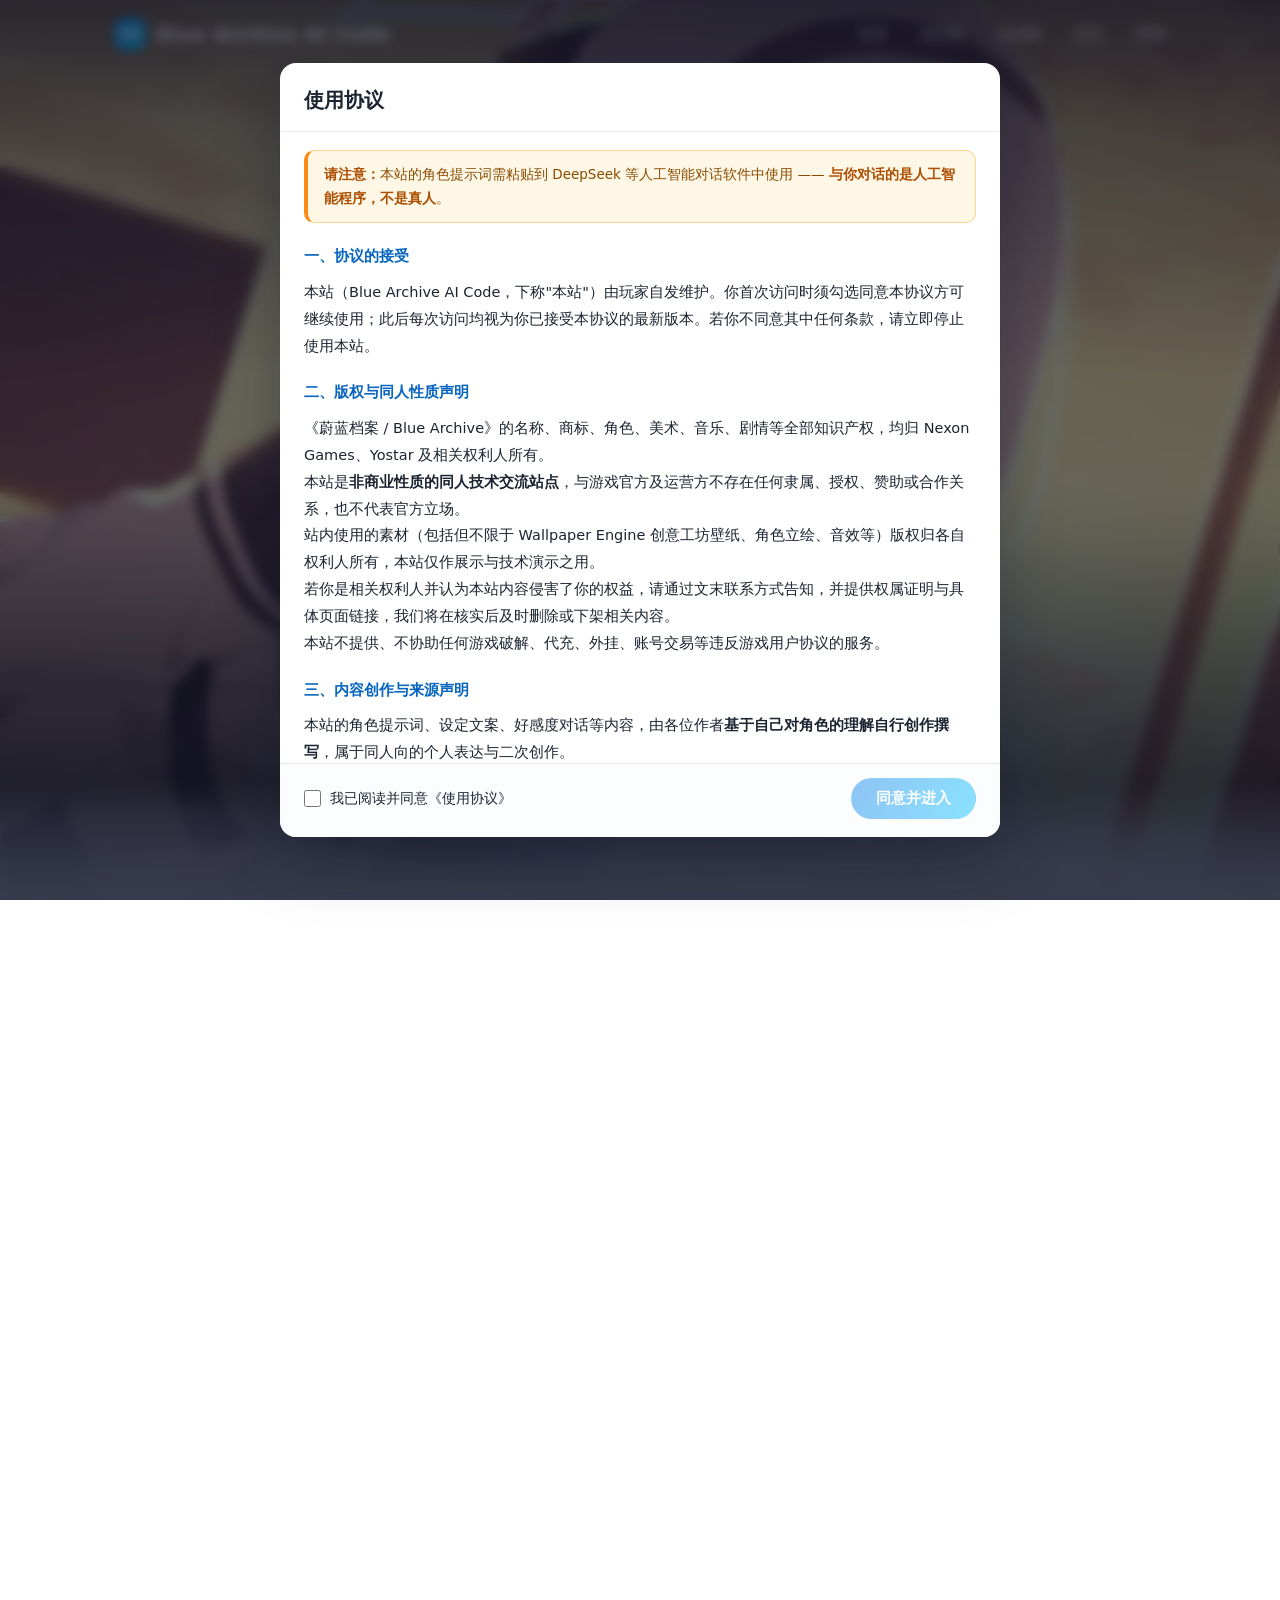
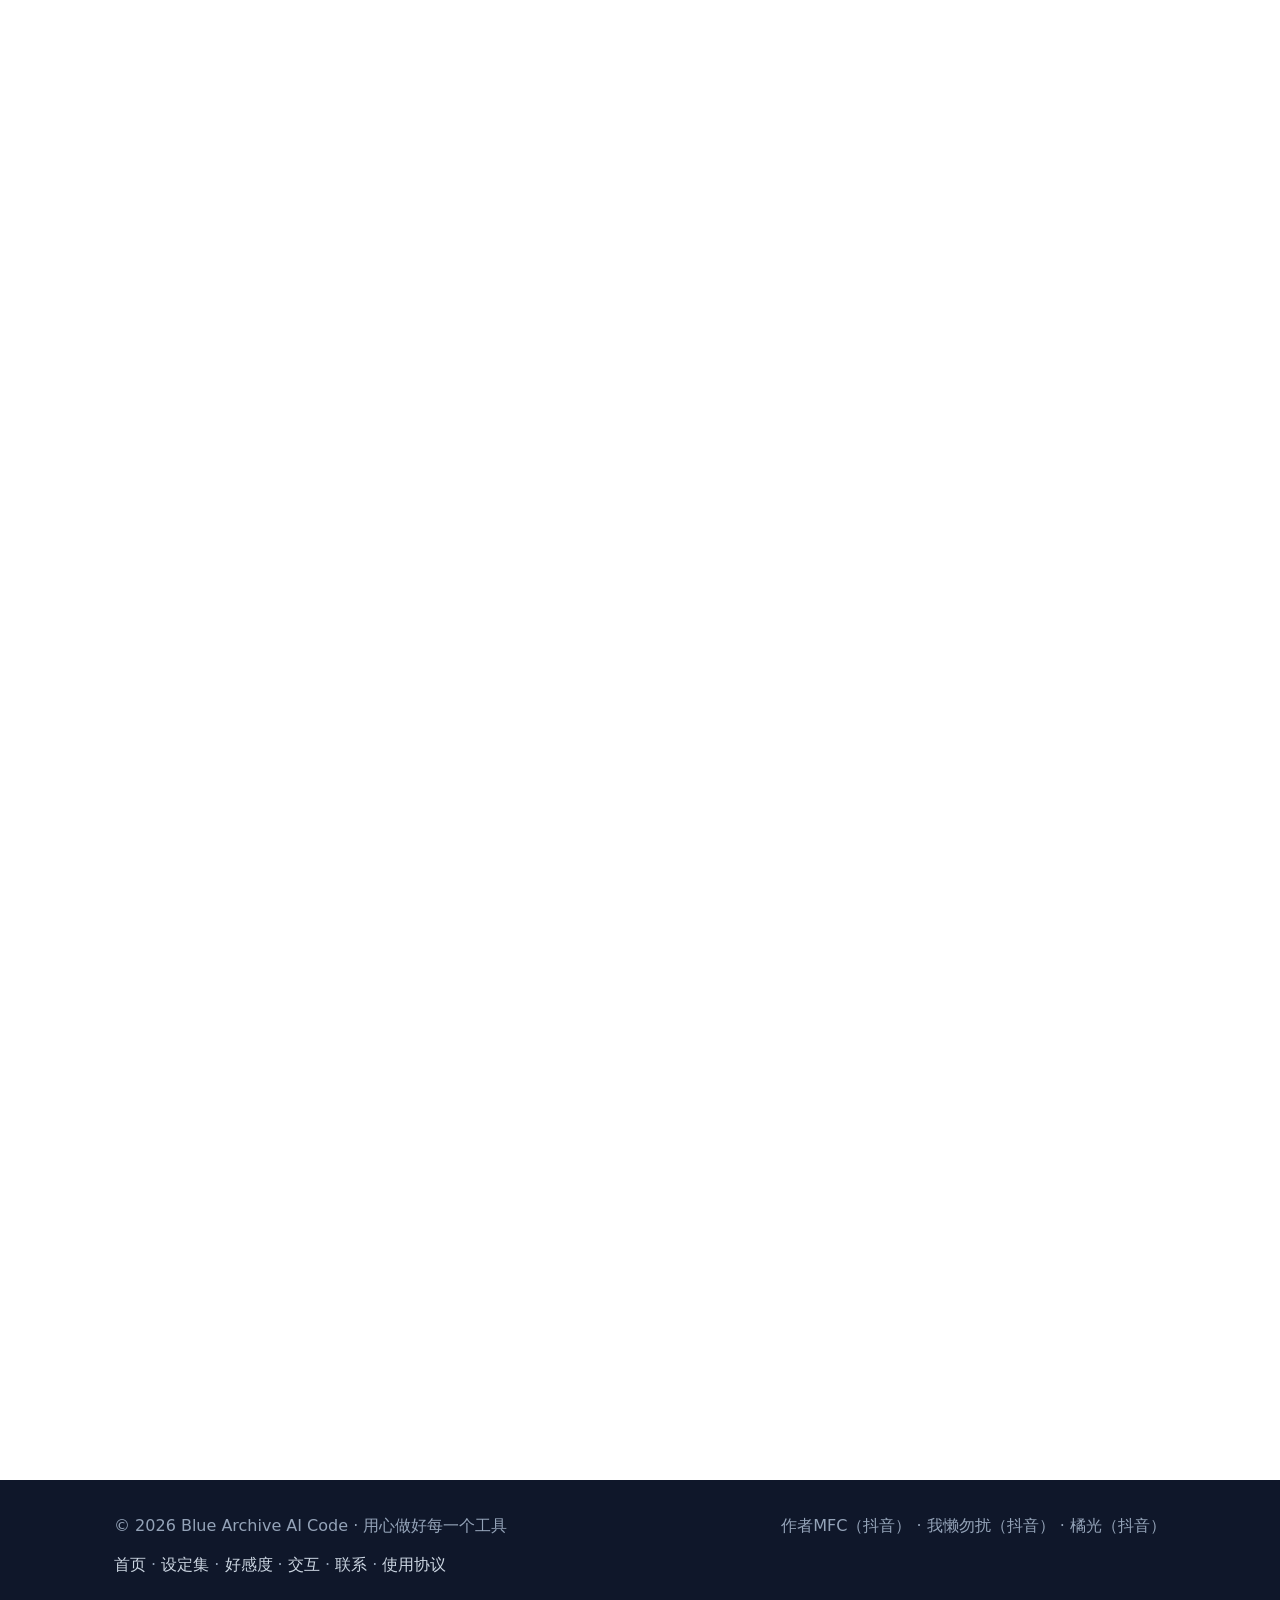
<file: index.html>
<!DOCTYPE html>
<html lang="zh-CN">
<head>
  <meta charset="UTF-8" />
  <meta name="viewport" content="width=device-width, initial-scale=1.0" />
  <meta name="description" content="Blue Archive AI Code —— 面向蔚蓝档案玩家的 AI 工具与代码方案。" />
  <title>Blue Archive AI Code</title>
  <link rel="stylesheet" href="styles.css" />
  <link rel="stylesheet" href="wallpaper/wallpaper.css?v=20261014b" />
  <link rel="stylesheet" href="home-scene.css?v=20261014b" />
  <link rel="icon" type="image/svg+xml" href="data:image/svg+xml,<svg xmlns=%27http://www.w3.org/2000/svg%27 viewBox=%270 0 64 64%27><rect width=%2764%27 height=%2764%27 rx=%2714%27 fill=%27%230b7fe8%27/><text x=%2732%27 y=%2743%27 font-size=%2726%27 font-weight=%27bold%27 text-anchor=%27middle%27 fill=%27white%27 font-family=%27Arial%27>BA</text></svg>" />
</head>
<body>


  <!-- 导航栏（首页沉浸版：链接改为滚动到对应场景） -->
  <header class="site-header">
    <nav class="nav container">
      <a href="index.html" class="brand">
        <span class="brand-mark">BA</span>
        <span class="brand-name">Blue Archive AI Code</span>
      </a>
      <button class="nav-toggle" id="navToggle" aria-label="打开菜单" aria-expanded="false">
        <span></span><span></span><span></span>
      </button>
      <ul class="nav-links" id="navLinks">
        <li><a href="#" data-goto="0">首页</a></li>
        <li><a href="#" data-goto="0.70">设定集</a></li>
        <li><a href="#" data-goto="0.79">好感度</a></li>
        <li><a href="#" data-goto="0.88">交互</a></li>
        <li><a href="#" data-goto="0.97">联系</a></li>
      </ul>
    </nav>
  </header>

  <!-- ============================================================
       滚动叙事舞台：520vh 滚动容器 + sticky 100vh 视口
       ============================================================ -->
  <div class="ba-scroll" id="baScroll">
    <div class="ba-stage" id="baStage">

      <!-- 图层 1：世界背景（工坊动态壁纸「蔚蓝档案加载界面」视频版）
           .is-video 类由 home-scene.js 控制：只有系统开了「减弱动态效果」时才不加，
           那种情况会改回静态世界背景。想彻底去掉视频：把下面这行 <video> 删掉即可。 -->
      <div class="ly-world" id="lyWorld">
        <!-- 初始不带 src，preload=none 保证首屏不下载；
             滚动进入第二屏时由 home-scene.js 注入 data-src 并播放。 -->
        <video class="w-video" id="worldVideo" muted loop playsinline preload="none"
               aria-hidden="true" data-src="assets/home/world-loading.mp4"></video>
        <div class="w-sky"></div>
        <div class="w-water"></div>
        <div class="w-shimmer"></div>
        <div class="w-glow"></div>
        <div class="w-mountain"></div>
        <img class="w-president" src="assets/home/president-body.png" alt="" />
        <img class="w-president-ref" src="assets/home/president-body.png" alt="" />
        <div class="w-meteors" aria-hidden="true">
          <i class="meteor m1"></i>
          <i class="meteor m2"></i>
          <i class="meteor m3"></i>
        </div>
        <div class="w-shade"></div>
      </div>

      <!-- 图层 2.5：弧形卡滑块（Scene 2） -->
      <div class="arc-wrap" id="arcWrap"></div>

      <!-- 图层 2：底部雾气（Scene 2 柔化过渡，跟随视差） -->
      <div class="ly-clouds" id="lyClouds">
        <svg viewBox="0 0 1600 220" preserveAspectRatio="none" aria-hidden="true">
          <g fill="rgba(214,196,246,.22)">
            <ellipse cx="180" cy="170" rx="260" ry="70"/>
            <ellipse cx="520" cy="190" rx="300" ry="62"/>
            <ellipse cx="900" cy="176" rx="280" ry="74"/>
            <ellipse cx="1320" cy="192" rx="320" ry="66"/>
          </g>
          <g fill="rgba(248,232,252,.3)">
            <ellipse cx="320" cy="204" rx="240" ry="52"/>
            <ellipse cx="760" cy="212" rx="260" ry="48"/>
            <ellipse cx="1180" cy="206" rx="250" ry="50"/>
          </g>
        </svg>
      </div>

      <!-- 图层：角色壁纸（Scene 1 主视觉·视频版）
           视频源为 CH0335（凯伊）待机动画的一个完整循环（13.33 秒，首尾帧一致，无缝循环）。
           横版 1920x1200 / 1.7MB，竖版 720x1560 / 1.0MB，用 <source media> 按屏幕切换。
           poster 是视频首帧，供视频解码前兜底显示 —— 不再有「加载中」。
           想换回 Spine 交互版：把 <video> 换回 <canvas id="baWallpaperCanvas"> 并恢复 wallpaper.js 即可。 -->
      <section class="hero-wallpaper is-loading" id="baHeroWallpaper">
        <video class="hw-video" id="baWallpaperVideo" muted loop playsinline autoplay
               preload="auto" aria-hidden="true"
               poster="wallpaper/CH0335_poster.webp"
               data-src-land="wallpaper/CH0335_hero.mp4"
               data-src-port="wallpaper/CH0335_hero_mobile.mp4"
               src="wallpaper/CH0335_hero.mp4">
        </video>
        <div class="hw-scrim-top"></div>
        <div class="hw-scrim-bottom"></div>
      </section>

      <!-- 图层 3：穿越门（门芯透出那片天空 + 十字星光） -->
      <div class="ly-portal" id="lyPortal">
        <div class="portal-ring">
          <img class="portal-star" src="assets/home/star04.png" alt="" />
          <span class="portal-glyph">SCHALE</span>
        </div>
      </div>

      <!-- 图层 3.5：底部渐隐 -->
      <div class="ly-fade-bottom"></div>

      <!-- 图层 4：左右幕布 -->
      <div class="ly-curtain ly-curtain-l" id="lyCurtainL"></div>
      <div class="ly-curtain ly-curtain-r" id="lyCurtainR"></div>

      <!-- 顶部渐隐 -->
      <div class="ly-fade-top"></div>

      <!-- Scene 1 UI（旧宣传卡已移除，内容并入 Scene 2 模块；滚动提示已隐藏） -->
      <div class="scene1" id="scene1">
        <div class="scene-cue fade-in">
          <span>DESCEND</span>
          <i>
            <svg width="14" height="14" viewBox="0 0 24 24" fill="none" stroke="rgba(255,255,255,.8)" stroke-width="2">
              <path d="M6 9l6 6 6-6"/>
            </svg>
          </i>
        </div>
      </div>

      <!-- Scene 2 UI -->
      <div class="scene2" id="scene2">
        <h2>深入基沃托斯 · 模型档案</h2>
        <p>设定集、好感度模型、交互模型与联系方式，随滚动依次展开 —— 点开任意一张，查看完整设定。</p>
      </div>

    </div>
  </div>

  <!-- 详情弹出层 -->
  <div class="ba-panel" id="baPanel" role="dialog" aria-modal="true">
    <div class="ba-panel-box">
      <div class="ba-panel-head">
        <div>
          <h3 id="baPanelTitle">模块</h3>
          <p id="baPanelSub"></p>
        </div>
        <button type="button" class="ba-panel-close" id="baPanelClose" aria-label="关闭">✕</button>
      </div>
      <div class="ba-panel-body" id="baPanelBody"></div>
    </div>
  </div>

  <!-- 联系表单：常驻 DOM（script.js 在加载时绑定它的 AJAX 提交），弹出层时搬进详情框 -->
  <div id="contactHost" style="display:none">
    <form class="contact-form" id="contactForm" method="POST" action="https://formsubmit.co/wsh260622@outlook.com">
      <input type="hidden" name="_subject" value="【Blue Archive AI Code】网站新消息" />
      <input type="hidden" name="_captcha" value="false" />
      <input type="hidden" name="_template" value="table" />
      <div class="form-row">
        <input type="text" name="name" placeholder="你的称呼" required />
        <input type="email" name="email" placeholder="邮箱地址" required />
      </div>
      <textarea name="message" rows="5" placeholder="你的建议或需求" required></textarea>
      <button type="submit" class="btn btn-primary btn-block">发送消息</button>
      <p class="form-note" id="formNote" hidden>✓ 已收到，我们会尽快联系你！</p>
    </form>
  </div>

  <!-- 使用协议弹层
       两种打开方式，由 script.js 控制：
         1) 首次访问（或协议版本更新后）自动弹出「门禁模式」—— 必须勾选同意才能进入，
            同意状态按版本号记在 localStorage，协议改版会自动重新征求同意；
         2) 页脚「使用协议」链接 —— 「查阅模式」，可直接关闭。
       想彻底去掉：删掉下面整个 #termsMask 块即可，页脚链接点击会无效但不报错。 -->
  <div class="terms-mask" id="termsMask" hidden>
    <div class="terms-card" role="dialog" aria-modal="true" aria-labelledby="termsTitle">
      <div class="terms-head">
        <h2 id="termsTitle">使用协议</h2>
        <button type="button" class="terms-close" id="termsClose" aria-label="关闭" hidden>✕</button>
      </div>

      <div class="terms-body" id="termsBody" tabindex="-1">
        <p class="terms-alert">
          <strong>请注意：</strong>本站的角色提示词需粘贴到 DeepSeek 等人工智能对话软件中使用 ——
          <strong>与你对话的是人工智能程序，不是真人</strong>。
        </p>

        <h3>一、协议的接受</h3>
        <p>本站（Blue Archive AI Code，下称"本站"）由玩家自发维护。你首次访问时须勾选同意本协议方可继续使用；此后每次访问均视为你已接受本协议的最新版本。若你不同意其中任何条款，请立即停止使用本站。</p>

        <h3>二、版权与同人性质声明</h3>
        <ul>
          <li>《蔚蓝档案 / Blue Archive》的名称、商标、角色、美术、音乐、剧情等全部知识产权，均归 Nexon Games、Yostar 及相关权利人所有。</li>
          <li>本站是<strong>非商业性质的同人技术交流站点</strong>，与游戏官方及运营方不存在任何隶属、授权、赞助或合作关系，也不代表官方立场。</li>
          <li>站内使用的素材（包括但不限于 Wallpaper Engine 创意工坊壁纸、角色立绘、音效等）版权归各自权利人所有，本站仅作展示与技术演示之用。</li>
          <li>若你是相关权利人并认为本站内容侵害了你的权益，请通过文末联系方式告知，并提供权属证明与具体页面链接，我们将在核实后及时删除或下架相关内容。</li>
          <li>本站不提供、不协助任何游戏破解、代充、外挂、账号交易等违反游戏用户协议的服务。</li>
        </ul>

        <h3>三、内容创作与来源声明</h3>
        <ul>
          <li>本站的角色提示词、设定文案、好感度对话等内容，由各位作者<strong>基于自己对角色的理解自行创作撰写</strong>，属于同人向的个人表达与二次创作。</li>
          <li>不同作者对同一角色的理解与诠释存在差异，因此本站内容<strong>不代表游戏官方设定</strong>，也不存在唯一"正确"的版本，与游戏内实际表现可能不一致。</li>
          <li>部分文案在创作过程中可能借助人工智能工具辅助润色，相关内容仅供学习交流与非商业创作参考。</li>
          <li>未经许可，不得将上述内容直接或变相用于商业用途，不得作为数据集转售，不得用于生成违反法律法规或公序良俗的内容；转载请注明原作者署名。</li>
          <li>你基于本站内容自行产出的任何结果，由你自行判断与使用，相应后果由你自行承担。</li>
        </ul>

        <h3>四、AI 对话使用须知</h3>
        <ul>
          <li>本站提供的角色提示词，需粘贴到 <strong>DeepSeek 等第三方人工智能对话产品</strong>中使用。本站仅分享提示词文本，<strong>本身不提供任何人工智能服务</strong>，也不对第三方产品生成的内容负责。</li>
          <li><strong>请务必知悉：你在对话中交流的对象是人工智能程序，不是真人</strong>，也不是角色本人或本站作者。它表现出的性格、语气、情感与记忆，均为模型基于提示词与算法生成的模拟结果，不具备真实意识、情感与法律主体资格。</li>
          <li>人工智能可能产生"幻觉"，输出看似合理但错误、虚构或与事实不符的内容。请勿将对话结果作为事实依据，或作为医疗、心理、法律、金融等方面的专业建议与决策依据。</li>
          <li>请勿因长期使用而产生过度依赖或沉迷，注意控制使用时长，并保持与现实中家人、朋友的正常交往；如出现情绪困扰，请及时寻求现实中的专业帮助。</li>
          <li>不满十八周岁的用户，应在父母或其他监护人的指导下使用本类服务，监护人应关注并引导未成年人的使用情况。</li>
          <li>使用第三方人工智能产品时，你还须遵守该产品自身的服务协议与隐私政策。你向其输入的内容由该产品自行处理，本站不收集、不存储你的对话记录。</li>
        </ul>

        <h3>五、用户行为规范</h3>
        <p>使用本站时，你不得实施下列行为：</p>
        <ul>
          <li>批量爬取、镜像、抓取本站内容，用于商业目的或再分发；</li>
          <li>对本站进行反向工程、破解、规避访问限制，或发起压力测试、注入、拒绝服务等攻击；</li>
          <li>未经授权转载本站内容、篡改署名，或冒充本站及游戏官方人员；</li>
          <li>利用本站内容生成、传播涉黄涉暴、政治敏感、骚扰诽谤或侵害他人合法权益的内容；</li>
          <li>上传或传播病毒、恶意脚本及其他危害网络安全的程序。</li>
        </ul>
        <p>若你违反上述约定，我们有权在不另行通知的情况下，限制或终止你对本站的访问。</p>

        <h3>六、使用者须知：法律法规须知</h3>
        <p>作为使用者，你有责任了解并遵守所在地区关于人工智能的法律法规。就中国大陆地区而言，你应遵守包括但不限于以下法律、行政法规与规范性文件：</p>
        <ul>
          <li>《中华人民共和国网络安全法》《中华人民共和国数据安全法》《中华人民共和国个人信息保护法》《未成年人网络保护条例》；</li>
          <li>《生成式人工智能服务管理暂行办法》；</li>
          <li>《互联网信息服务深度合成管理规定》《互联网信息服务算法推荐管理规定》；</li>
          <li>《人工智能生成合成内容标识办法》（2025 年 9 月 1 日起施行）；</li>
          <li>《人工智能拟人化互动服务管理暂行办法》（2026 年 7 月 15 日起施行）。</li>
        </ul>
        <p>据此特别提示你：</p>
        <ul>
          <li>你将人工智能生成或合成的内容发布到网络时，应<strong>主动声明</strong>该内容由人工智能生成，并使用平台提供的标识功能添加相应标识；</li>
          <li><strong>不得恶意删除、篡改、伪造、隐匿</strong>人工智能生成合成内容标识，不得为他人实施上述行为提供工具或服务；</li>
          <li>不得利用人工智能技术从事危害国家安全、侵害他人合法权益、传播虚假信息或扰乱社会秩序的活动。</li>
        </ul>

        <h3>七、免责声明</h3>
        <ul>
          <li>本站按"现状"提供，我们不作任何明示或默示的担保，不保证服务无中断、无错误、无病毒。</li>
          <li>在法律允许的最大范围内，我们不对因使用或无法使用本站而产生的任何直接或间接损失承担责任。</li>
          <li>本站可能包含指向第三方网站或服务的链接（如 GitHub Pages、抖音、表单服务等），这些站点不受我们控制，其内容与隐私政策由第三方自行负责。</li>
        </ul>

        <h3>八、协议的变更</h3>
        <p>我们可能根据运营需要修订本协议。修订后的版本将在本站发布并即时生效；如属重大变更，我们会重新征求你的同意。协议变更后你继续使用本站，即视为接受修订后的条款。</p>

        <h3>九、联系方式</h3>
        <p>意见反馈、侵权投诉或商务相关事宜，可通过站内"联系"表单提交，或直接发送邮件至 <strong>wsh260622@outlook.com</strong>。通过表单提交的信息仅用于处理你的来信，不会用于其他用途。</p>

        <p class="terms-note">提示：勾选下方选项即表示你已完整阅读并同意以上全部条款。协议内容可随时通过页脚「使用协议」再次查看。</p>

      </div>

      <div class="terms-foot">
        <label class="terms-check" id="termsCheckRow">
          <input type="checkbox" id="termsAgree" />
          <span>我已阅读并同意《使用协议》</span>
        </label>
        <button type="button" class="btn btn-primary" id="termsAccept" disabled>同意并进入</button>
      </div>
    </div>
  </div>

  <footer class="site-footer">
    <div class="container footer-inner">
      <p>© <span id="year"></span> Blue Archive AI Code · 用心做好每一个工具</p>
      <p>作者MFC（抖音） · 我懒勿扰（抖音） · 橘光（抖音）</p>
      <p class="footer-links">
        <a href="#" data-goto="0">首页</a> · <a href="#" data-goto="0.70">设定集</a> ·
        <a href="#" data-goto="0.79">好感度</a> · <a href="#" data-goto="0.88">交互</a> ·
        <a href="#" data-goto="0.97">联系</a> · <a href="#" id="termsLink">使用协议</a>
      </p>
    </div>
  </footer>

  <script src="script.js"></script>
  <!-- 角色壁纸改造为视频版（2026-10-14）：不再需要 spine-webgl 运行时与 wallpaper.js。
       <video id="baWallpaperVideo"> 由 CSS 自适应铺满，播放由浏览器原生负责。 -->
  <audio id="baBgm" src="assets/home/bgm.mp3" loop preload="auto"></audio>
  <script src="home-data.js?v=20261011a"></script>
  <script src="home-scene.js?v=20261014b"></script>
</body>
</html>
</file>
<file: styles.css>
/* ============ 基础变量与重置 ============ */
:root {
  --bg: #ffffff;
  --bg-alt: #f2f7fd;
  --text: #1b2430;
  --text-muted: #5b6675;
  --primary: #0b7fe8;
  --primary-dark: #0866c0;
  --accent: #00c2ff;
  --border: #e5e9f0;
  --radius: 16px;
  --shadow: 0 10px 30px rgba(31, 41, 55, 0.08);
  --container: 1100px;
}

* {
  margin: 0;
  padding: 0;
  box-sizing: border-box;
}

html {
  scroll-behavior: smooth;
}

body {
  font-family: "PingFang SC", "Microsoft YaHei", "Noto Sans SC", system-ui, -apple-system, sans-serif;
  color: var(--text);
  background: var(--bg);
  line-height: 1.7;
  -webkit-font-smoothing: antialiased;
}

img { max-width: 100%; display: block; }
a { text-decoration: none; color: inherit; }
ul { list-style: none; }

.container {
  width: 100%;
  max-width: var(--container);
  margin: 0 auto;
  padding: 0 24px;
}

/* ============ 导航栏 ============ */
.site-header {
  position: fixed;
  top: 0;
  left: 0;
  right: 0;
  z-index: 100;
  background: rgba(255, 255, 255, 0.85);
  backdrop-filter: blur(12px);
  border-bottom: 1px solid transparent;
  transition: border-color 0.3s, box-shadow 0.3s;
}

.site-header.scrolled {
  border-bottom-color: var(--border);
  box-shadow: 0 4px 20px rgba(31, 41, 55, 0.06);
}

.nav {
  display: flex;
  align-items: center;
  justify-content: space-between;
  height: 68px;
}

.brand {
  display: flex;
  align-items: center;
  gap: 10px;
  font-size: 20px;
  font-weight: 700;
}

.brand-mark {
  display: inline-flex;
  align-items: center;
  justify-content: center;
  width: 32px;
  height: 32px;
  border-radius: 10px;
  background: linear-gradient(135deg, var(--primary), var(--accent));
  color: #fff;
  font-size: 14px;
  font-weight: 800;
}

.nav-links {
  display: flex;
  gap: 32px;
}

.nav-links a {
  font-size: 15px;
  color: var(--text-muted);
  transition: color 0.2s;
}

.nav-links a:hover {
  color: var(--primary);
}

.nav-toggle {
  display: none;
  flex-direction: column;
  gap: 5px;
  background: none;
  border: none;
  cursor: pointer;
  padding: 6px;
}

.nav-toggle span {
  width: 22px;
  height: 2px;
  background: var(--text);
  border-radius: 2px;
  transition: 0.3s;
}

/* ============ 主视觉 ============ */
.hero {
  position: relative;
  padding: 180px 0 120px;
  overflow: hidden;
  background:
    radial-gradient(ellipse at 20% 20%, rgba(11, 127, 232, 0.12), transparent 55%),
    radial-gradient(ellipse at 80% 60%, rgba(0, 194, 255, 0.12), transparent 55%),
    var(--bg);
}

.hero-glow {
  position: absolute;
  width: 480px;
  height: 480px;
  right: -120px;
  top: -120px;
  border-radius: 50%;
  background: radial-gradient(circle, rgba(11, 127, 232, 0.14), transparent 65%);
  pointer-events: none;
}

.hero-inner {
  position: relative;
  text-align: center;
  max-width: 760px;
}

.hero-eyebrow {
  display: inline-block;
  font-size: 14px;
  font-weight: 600;
  color: var(--primary);
  background: rgba(11, 127, 232, 0.08);
  padding: 6px 16px;
  border-radius: 999px;
  margin-bottom: 24px;
}

.hero-title {
  font-size: clamp(40px, 6vw, 64px);
  line-height: 1.2;
  font-weight: 800;
  letter-spacing: -0.02em;
}

.gradient-text {
  background: linear-gradient(120deg, var(--primary), var(--accent));
  -webkit-background-clip: text;
  background-clip: text;
  color: transparent;
}

.hero-sub {
  margin: 24px auto 36px;
  max-width: 560px;
  font-size: 18px;
  color: var(--text-muted);
}

.hero-actions {
  display: flex;
  gap: 16px;
  justify-content: center;
  flex-wrap: wrap;
}

/* ============ 按钮 ============ */
.btn {
  display: inline-flex;
  align-items: center;
  justify-content: center;
  padding: 12px 28px;
  border-radius: 999px;
  font-size: 15px;
  font-weight: 600;
  border: 1px solid transparent;
  cursor: pointer;
  transition: transform 0.2s, box-shadow 0.2s, background 0.2s;
}

.btn:hover { transform: translateY(-2px); }

.btn-primary {
  background: linear-gradient(120deg, var(--primary), var(--accent));
  color: #fff;
  box-shadow: 0 8px 24px rgba(11, 127, 232, 0.3);
}

.btn-ghost {
  background: transparent;
  border-color: var(--border);
  color: var(--text);
}

.btn-ghost:hover { border-color: var(--primary); color: var(--primary); }

.btn-block { width: 100%; margin-top: 8px; }

/* ============ 通用区块 ============ */
.section { padding: 96px 0; }
.section-alt { background: var(--bg-alt); }

.section-head {
  text-align: center;
  max-width: 640px;
  margin: 0 auto 56px;
}

.section-tag {
  font-size: 14px;
  font-weight: 700;
  letter-spacing: 0.08em;
  text-transform: uppercase;
  color: var(--primary);
  margin-bottom: 12px;
}

.section-title {
  font-size: clamp(28px, 4vw, 38px);
  font-weight: 800;
  letter-spacing: -0.01em;
  margin-bottom: 14px;
}

.section-desc { color: var(--text-muted); font-size: 16px; }

/* ============ 关于 ============ */
.about-grid {
  display: grid;
  grid-template-columns: repeat(3, 1fr);
  gap: 24px;
}

.about-card {
  background: var(--bg);
  border: 1px solid var(--border);
  border-radius: var(--radius);
  padding: 32px;
  transition: box-shadow 0.3s, transform 0.3s;
}

.about-card:hover {
  transform: translateY(-6px);
  box-shadow: var(--shadow);
}

.about-card h3 {
  font-size: 20px;
  margin-bottom: 10px;
}

.about-card p { color: var(--text-muted); font-size: 15px; }

/* ============ 工具 ============ */
.features-grid {
  display: grid;
  grid-template-columns: repeat(4, 1fr);
  gap: 24px;
}

.feature-card {
  background: var(--bg);
  border: 1px solid var(--border);
  border-radius: var(--radius);
  padding: 28px 24px;
  text-align: center;
  transition: box-shadow 0.3s, transform 0.3s;
}

.feature-card:hover {
  transform: translateY(-6px);
  box-shadow: var(--shadow);
}

.feature-icon {
  font-size: 34px;
  margin-bottom: 14px;
}

.feature-card h3 { font-size: 17px; margin-bottom: 8px; }

.feature-card p { font-size: 14px; color: var(--text-muted); }

/* ============ 数据 ============ */
.stats-grid {
  display: grid;
  grid-template-columns: repeat(4, 1fr);
  gap: 24px;
  text-align: center;
}

.stat-num {
  font-size: 44px;
  font-weight: 800;
  background: linear-gradient(120deg, var(--primary), var(--accent));
  -webkit-background-clip: text;
  background-clip: text;
  color: transparent;
}

.stat-plus { font-size: 24px; font-weight: 700; color: var(--primary); }

.stat p { color: var(--text-muted); margin-top: 4px; }

/* ============ 联系 ============ */
.contact-card {
  max-width: 640px;
  margin: 0 auto;
  background: var(--bg);
  border: 1px solid var(--border);
  border-radius: 24px;
  padding: 48px;
  box-shadow: var(--shadow);
}

.contact-form .form-row {
  display: grid;
  grid-template-columns: 1fr 1fr;
  gap: 16px;
  margin-bottom: 16px;
}

.contact-form input,
.contact-form textarea {
  width: 100%;
  padding: 13px 16px;
  border: 1px solid var(--border);
  border-radius: 12px;
  font-size: 15px;
  font-family: inherit;
  background: var(--bg);
  color: var(--text);
  transition: border-color 0.2s, box-shadow 0.2s;
  margin-bottom: 16px;
}

.contact-form textarea { resize: vertical; }

.contact-form input:focus,
.contact-form textarea:focus {
  outline: none;
  border-color: var(--primary);
  box-shadow: 0 0 0 3px rgba(11, 127, 232, 0.12);
}

.form-note {
  margin-top: 14px;
  text-align: center;
  color: #16a34a;
  font-weight: 600;
}

/* ============ 页脚 ============ */
.site-footer {
  background: #0f172a;
  color: #94a3b8;
  padding: 32px 0;
}

.footer-inner {
  display: flex;
  justify-content: space-between;
  align-items: center;
  flex-wrap: wrap;
  gap: 12px;
}

.footer-links a { color: #cbd5e1; }
.footer-links a:hover { color: #fff; }

/* ============ 滚动显现动画 ============ */
.reveal {
  opacity: 0;
  transform: translateY(24px);
  transition: opacity 0.6s ease, transform 0.6s ease;
}

.reveal.visible {
  opacity: 1;
  transform: translateY(0);
}

/* ============ 响应式 ============ */
@media (max-width: 900px) {
  .features-grid { grid-template-columns: repeat(2, 1fr); }
}

@media (max-width: 768px) {
  .nav-toggle {
    display: flex;
  }

  .nav-links {
    position: absolute;
    top: 68px;
    left: 0;
    right: 0;
    flex-direction: column;
    gap: 0;
    background: var(--bg);
    border-bottom: 1px solid var(--border);
    padding: 8px 24px 16px;
    transform: translateY(-12px);
    opacity: 0;
    visibility: hidden;
    transition: 0.3s;
  }

  .nav-links.open {
    transform: translateY(0);
    opacity: 1;
    visibility: visible;
  }

  .nav-links li { border-bottom: 1px solid var(--border); }
  .nav-links li:last-child { border-bottom: none; }
  .nav-links a { display: block; padding: 14px 0; }

  .hero { padding: 140px 0 90px; }
  .about-grid, .stats-grid { grid-template-columns: 1fr; }
  .contact-form .form-row { grid-template-columns: 1fr; }
  .contact-card { padding: 32px 24px; }
  .footer-inner { justify-content: center; text-align: center; }
}

@media (max-width: 480px) {
  .features-grid { grid-template-columns: 1fr; }
  .section { padding: 72px 0; }
}

/* ============ 内页头部（工具页等） ============ */
.page-hero {
  padding: 160px 0 90px;
  background:
    radial-gradient(ellipse at 20% 20%, rgba(11, 127, 232, 0.12), transparent 55%),
    radial-gradient(ellipse at 80% 60%, rgba(0, 194, 255, 0.12), transparent 55%),
    var(--bg);
}

.page-hero-inner {
  text-align: center;
  max-width: 720px;
}

.page-hero-title {
  font-size: clamp(32px, 5vw, 48px);
  font-weight: 800;
  letter-spacing: -0.01em;
}

.page-hero-sub {
  margin-top: 16px;
  font-size: 17px;
  color: var(--text-muted);
}

/* ============ 工具页网格 ============ */
.tools-grid {
  display: grid;
  grid-template-columns: repeat(3, 1fr);
  gap: 24px;
}

.tool-link {
  display: inline-block;
  margin-top: 12px;
  font-weight: 600;
  font-size: 14px;
  color: var(--primary);
}

.tool-link:hover { color: var(--primary-dark); }

/* ============ 当前页高亮 ============ */
.nav-links a.active {
  color: var(--primary);
  font-weight: 700;
}

@media (max-width: 900px) {
  .tools-grid { grid-template-columns: repeat(2, 1fr); }
}

@media (max-width: 480px) {
  .tools-grid { grid-template-columns: 1fr; }
}
/* ============ 设定集条目（工具页） ============ */
.collection-list {
  display: flex;
  flex-direction: column;
  gap: 32px;
  max-width: 860px;
  margin: 0 auto;
}

.collection-entry {
  background: var(--bg);
  border: 1px solid var(--border);
  border-radius: 20px;
  padding: 36px;
  box-shadow: var(--shadow);
}

.entry-head {
  display: flex;
  align-items: baseline;
  gap: 14px;
  flex-wrap: wrap;
  margin-bottom: 8px;
}

.entry-head h3 {
  font-size: 30px;
  font-weight: 800;
  background: linear-gradient(120deg, var(--primary), var(--accent));
  -webkit-background-clip: text;
  background-clip: text;
  color: transparent;
}

.entry-meta {
  color: var(--text-muted);
  font-size: 14px;
}

.entry-block h4 {
  font-size: 15px;
  font-weight: 700;
  color: var(--primary);
  margin: 22px 0 10px;
  padding-left: 10px;
  border-left: 3px solid var(--accent);
}

.entry-block p {
  color: var(--text);
  font-size: 15px;
}

.entry-block ul {
  padding-left: 20px;
}

.entry-block ul li {
  margin-bottom: 7px;
  color: var(--text);
  font-size: 15px;
}

.chat-levels strong {
  color: var(--primary);
}

.tag-list {
  display: flex;
  flex-wrap: wrap;
  gap: 8px;
}

.tag-list span {
  font-size: 13px;
  padding: 4px 12px;
  border-radius: 999px;
  background: rgba(11, 127, 232, 0.08);
  color: var(--text);
}

@media (max-width: 480px) {
  .collection-entry { padding: 24px 20px; }
}
/* ============ 原始内容块（设定集条目） ============ */
.raw-entry {
  font-family: Consolas, "Courier New", monospace;
  font-size: 14px;
  line-height: 1.75;
  color: var(--text);
  background: var(--bg-alt);
  border: 1px solid var(--border);
  border-radius: 12px;
  padding: 20px 22px;
  white-space: pre-wrap;
  word-break: break-word;
  overflow-x: auto;
  margin-top: 14px;
}


/* ============ 使用协议弹层 ============ */
.terms-mask {
  position: fixed;
  inset: 0;
  z-index: 1200;                 /* 高于全站最高层级(999)与详情弹层(200) */
  display: flex;
  align-items: center;
  justify-content: center;
  padding: 24px;
  background: rgba(11, 18, 34, 0.62);
  backdrop-filter: blur(6px);
  -webkit-backdrop-filter: blur(6px);
}
.terms-mask[hidden] { display: none; }

.terms-card {
  width: 100%;
  max-width: 720px;
  max-height: 86vh;
  display: flex;
  flex-direction: column;
  background: #fff;
  color: var(--text);
  border-radius: var(--radius);
  box-shadow: 0 24px 60px rgba(10, 20, 40, 0.35);
  overflow: hidden;
}

.terms-head {
  display: flex;
  align-items: center;
  justify-content: space-between;
  gap: 12px;
  padding: 20px 24px 14px;
  border-bottom: 1px solid var(--border);
}
.terms-head h2 { font-size: 20px; font-weight: 700; }
.terms-close {
  border: 0;
  background: transparent;
  cursor: pointer;
  font-size: 18px;
  line-height: 1;
  color: var(--text-muted);
  padding: 6px 9px;
  border-radius: 8px;
  transition: background 0.2s, color 0.2s;
}
.terms-close:hover { background: var(--bg-alt); color: var(--text); }

.terms-body {
  flex: 1;
  overflow-y: auto;
  padding: 18px 24px 22px;
  font-size: 14.5px;
  line-height: 1.85;
  -webkit-overflow-scrolling: touch;
}
.terms-body:focus { outline: none; }
.terms-body h3 {
  font-size: 15px;
  margin: 20px 0 8px;
  color: var(--primary-dark);
}
.terms-body h3:first-child { margin-top: 0; }
.terms-alert {
  margin: 0 0 18px;
  padding: 12px 16px;
  font-size: 13.5px;
  line-height: 1.75;
  color: #8a4b00;
  background: #fff7e6;
  border: 1px solid #ffd591;
  border-left: 4px solid #fa8c16;
  border-radius: 10px;
}
.terms-alert strong { color: #ad4e00; font-weight: 700; }

.terms-body strong { font-weight: 600; }
.terms-note {
  margin: 14px 0 0;
  padding: 10px 14px;
  font-size: 13.5px;
  color: var(--text-muted);
  background: var(--bg-alt);
  border-left: 3px solid var(--primary);
  border-radius: 8px;
}

.terms-foot {
  display: flex;
  align-items: center;
  justify-content: space-between;
  gap: 16px;
  flex-wrap: wrap;
  padding: 14px 24px 18px;
  border-top: 1px solid var(--border);
  background: #fcfdff;
}
.terms-check {
  display: flex;
  align-items: center;
  gap: 9px;
  font-size: 14px;
  cursor: pointer;
  user-select: none;
}
.terms-check[hidden] { display: none; }
.terms-check input {
  width: 17px;
  height: 17px;
  accent-color: var(--primary);
  cursor: pointer;
}
.terms-foot .btn { padding: 10px 24px; }
.terms-foot .btn[disabled] { opacity: 0.45; cursor: not-allowed; transform: none; box-shadow: none; }

/* 协议未处理完时锁住页面滚动 */
body.terms-locked { overflow: hidden; }

@media (max-width: 640px) {
  .terms-mask { padding: 12px; }
  .terms-card { max-height: 90vh; }
  .terms-head { padding: 16px 18px 12px; }
  .terms-head h2 { font-size: 18px; }
  .terms-body { padding: 14px 18px 18px; font-size: 14px; }
  .terms-foot { padding: 12px 18px 16px; }
  .terms-check { width: 100%; }
  .terms-foot .btn { width: 100%; }
}
</file>
<file: wallpaper/wallpaper.css>
/* =============================================================
   角色壁纸 hero 样式 · 视频版（2026-10-14）
   作用域：仅 .hero-wallpaper，不影响站内其他区块

   历史：这里原本是 Spine 实时渲染（canvas + spine-webgl）。
   视频化后画面交给原生 <video>，取景数学（2560x1600 / centerY=900）
   已经烘焙进视频本身，CSS 只需负责「铺满 + 不拉伸」。
   ============================================================= */

.hero-wallpaper {
  position: relative;
  min-height: 100vh;
  display: flex;
  align-items: flex-end;          /* 文案沉底，避免压住角色面部 */
  overflow: hidden;
  padding: 0;
  background: linear-gradient(180deg, #4a4a4a 0%, #3d3d3d 100%);
}
@supports (height: 100svh) {
  .hero-wallpaper { min-height: 100svh; }
}

/* 视频铺满 hero。
   object-position 对齐原画布的视觉锚点：设计高 1600、中心在 Y=900，
   即纵向 56.25% 处，和 Spine 版完全一致，换过去构图不会跳。 */
.hw-video {
  position: absolute;
  inset: 0;
  width: 100%;
  height: 100%;
  object-fit: cover;
  object-position: center 56.25%;
  display: block;
  z-index: 0;
  pointer-events: none;
  user-select: none;
  background: #3d3d3d;            /* 视频解码前不留白 */
}

/* 顶部极轻压暗，保证固定导航可读 */
.hw-scrim-top {
  position: absolute;
  top: 0; left: 0; right: 0;
  height: 120px;
  z-index: 1;
  pointer-events: none;
  background: linear-gradient(180deg, rgba(0, 0, 0, .28), rgba(0, 0, 0, 0));
}

/* 底部：先压暗保证文案可读，再渐隐融接页面底色 */
.hw-scrim-bottom {
  position: absolute;
  bottom: 0; left: 0; right: 0;
  height: 46%;
  z-index: 1;
  pointer-events: none;
  background:
    linear-gradient(180deg, rgba(0, 0, 0, 0) 0%, rgba(0, 0, 0, .30) 45%, rgba(0, 0, 0, .48) 72%, #f1f7fe 100%);
}

/* 文案层 */
.hw-inner {
  position: relative;
  z-index: 2;
  width: 100%;
  margin: 0 auto;
  padding-bottom: 88px;
  pointer-events: none;
}
.hw-hint {
  margin-top: 18px;
  font-size: 13px;
  letter-spacing: .04em;
  color: rgba(255, 255, 255, .62);
  text-shadow: 0 1px 6px rgba(0, 0, 0, .5);
}
.hw-inner .page-hero-title,
.hw-inner .page-hero-sub,
.hw-inner .hero-eyebrow {
  color: #fff;
  text-shadow: 0 2px 18px rgba(0, 0, 0, .55), 0 1px 3px rgba(0, 0, 0, .4);
}
.hw-inner .hero-eyebrow {
  background: rgba(255, 255, 255, .16);
  border: 1px solid rgba(255, 255, 255, .28);
  backdrop-filter: blur(6px);
  color: #fff;
}
.hw-inner .page-hero-sub { color: rgba(255, 255, 255, .88); }

/* 系统开启「减弱动效」时：不自动播放，退回占位图（视频首帧）
   —— 静止画面同样是完整构图，不是渐变兜底。 */
.hero-wallpaper.is-reduced .hw-video {
  display: none;
}
.hero-wallpaper.is-reduced {
  background-image: url("CH0335_poster.webp");
  background-size: cover;
  background-position: center 56.25%;
  background-repeat: no-repeat;
}
@media (max-width: 640px) and (orientation: portrait) {
  .hero-wallpaper.is-reduced {
    background-image: url("CH0335_poster_mobile.webp");
  }
}

/* ---------- 响应式 ---------- */
@media (max-width: 768px) {
  .hw-inner { padding-bottom: 56px; }
  .hw-inner .page-hero-title { font-size: clamp(26px, 8vw, 38px); }
  .hw-scrim-bottom { height: 40%; }
}

/* =============================================================
   设定集条目视觉（仅设定集页加载，不改动站内共享的 styles.css）
   下面这些规则覆盖 styles.css 中同名的 .collection-entry / .raw-entry
   ============================================================= */
:root {
  --c-key: #f43f6f;     /* 天童圭 · 傲娇玫红 */
  --c-hina: #8b5cf6;    /* 格黑娜日奈 · 恶魔紫 */
  --c-shiroko: #14b8a6; /* 白子(TERROR) · 失狼青 */
  --c-miyako: #38bdf8;  /* 月雪宫子 · 正义天蓝 */
}

.collection-list {
  max-width: 880px;
}

.collection-entry {
  position: relative;
  overflow: hidden;
  border-radius: 24px;
  padding: 36px 36px 32px;
  box-shadow: 0 4px 14px rgba(15, 32, 64, .06);
  transition: transform .3s ease, box-shadow .3s ease, border-color .3s ease;
}
.collection-entry::before {
  content: "";
  position: absolute;
  top: 0; left: 0; right: 0;
  height: 5px;
  background: var(--entry-accent, #0b7fe8);
}
.collection-entry:hover {
  transform: translateY(-6px);
  box-shadow: 0 14px 40px rgba(15, 32, 64, .10);
  border-color: color-mix(in srgb, var(--entry-accent, #0b7fe8) 40%, #e5e9f0);
}

/* 条目头部：头像 + 标题组 */
.entry-head {
  align-items: center;
  gap: 18px;
  margin-bottom: 6px;
}
.entry-avatar {
  flex: 0 0 auto;
  width: 56px; height: 56px;
  border-radius: 16px;
  display: flex;
  align-items: center;
  justify-content: center;
  font-size: 22px;
  font-weight: 800;
  color: #fff;
  background: linear-gradient(135deg,
    var(--entry-accent, #0b7fe8),
    color-mix(in srgb, var(--entry-accent, #0b7fe8) 55%, #ffffff));
  box-shadow: 0 8px 18px color-mix(in srgb, var(--entry-accent, #0b7fe8) 40%, transparent);
}
.entry-titles { display: flex; flex-direction: column; gap: 2px; }
.entry-head h3 {
  font-size: 28px;
  font-weight: 800;
  letter-spacing: -.01em;
  background: none;
  -webkit-text-fill-color: currentColor;
  color: var(--entry-accent, #0b7fe8);
}

/* 角色主题色绑定 */
.entry--key     { --entry-accent: var(--c-key); }
.entry--hina    { --entry-accent: var(--c-hina); }
.entry--shiroko { --entry-accent: var(--c-shiroko); }
.entry--miyako  { --entry-accent: var(--c-miyako); }

/* 深色代码终端块（保留全部原始设定文本，一字未改） */
.raw-entry {
  position: relative;
  font-family: "JetBrains Mono", "Fira Code", Consolas, "Courier New", monospace;
  font-size: 13.5px;
  line-height: 1.85;
  color: #cfe3ff;
  background: linear-gradient(180deg, #0d1b30, #0a1626);
  border: 1px solid rgba(120, 170, 255, .18);
  border-radius: 14px;
  padding: 22px 24px 22px 26px;
  margin-top: 18px;
  box-shadow: inset 0 1px 0 rgba(255, 255, 255, .04);
}
.raw-entry::before {
  content: "PERSONA";
  position: absolute;
  top: 10px; right: 16px;
  font-size: 11px;
  letter-spacing: .18em;
  font-weight: 700;
  color: rgba(120, 170, 255, .45);
}

@media (max-width: 480px) {
  .collection-entry { padding: 26px 20px 22px; }
  .entry-head h3 { font-size: 24px; }
  .entry-avatar { width: 46px; height: 46px; font-size: 19px; border-radius: 13px; }
}
</file>
<file: home-scene.css>
/* ============================================================
   home-scene.css —— 仅首页加载
   滚动叙事（幕布 → Scene 1 → 穿越门 → Scene 2 弧形卡 → 详情层）
   不改动全站共用的 styles.css，只在首页 index.html 里引入
   ============================================================ */

:root {
  --ba-night: #060b18;
  --ba-deep:  #0a1326;
  --ba-blue:  #4ea8ff;
  --ba-cyan:  #7fe3ff;
  --ba-gold:  #ffd76a;
  --ba-ink:   #0d1526;
}

/* ---------- 滚动容器与舞台 ---------- */
.ba-scroll { position: relative; height: 520vh; }

.ba-stage {
  position: sticky; top: 0;
  height: 100vh; overflow: hidden;
  background: var(--ba-night);
  isolation: isolate;
}
@supports (height: 100svh) { .ba-stage { height: 100svh; } }

/* 默认所有图层不吃点击，需要交互的元素单独打开 */
.ba-stage > * { pointer-events: none; }

/* ---------- 图层 1：世界背景（原素材提取自工坊壁纸 3032469660） ---------- */
.ly-world {
  --horizon: 58.5%; /* 地平线高度：与参考壁纸构图一致 */
  position: absolute; inset: 0; z-index: 1;
  transform-origin: 50% 50%;
  background: #c9cdf0; /* 图片加载前的兜底色（与天空同调） */
  will-change: transform;
}
/* ---------- 视频层：动态世界背景（工坊壁纸「蔚蓝档案加载界面」） ---------- */
/* 铺满视口并按 cover 裁切；未加载/加载失败时用 poster 图兜底，不会闪黑 */
.ly-world .w-video {
  position: absolute; inset: 0;
  width: 100%; height: 100%;
  display: block;
  object-fit: cover;
  background: #b8d5ee url("assets/home/world-loading-poster.jpg") center center / cover no-repeat;
}
/* 没开视频模式（手机竖屏 / 减弱动效偏好）时藏掉视频层，
   让下面的天空·水面·远山·会长剪影这套静态世界背景露出来 */
.ly-world:not(.is-video) .w-video { display: none; }
/* .is-video 生效时，隐藏原来那套静态图层（天空/水面/远山/会长剪影+倒影）
   以及绑死在 --horizon 上的波光与地平线光辉 —— 它们的锚点跟视频构图对不上，
   留着会像"贴纸浮在半空"。 */
.ly-world.is-video .w-sky,
.ly-world.is-video .w-water,
.ly-world.is-video .w-mountain,
.ly-world.is-video .w-president,
.ly-world.is-video .w-president-ref,
.ly-world.is-video .w-shimmer,
.ly-world.is-video .w-glow,
.ly-world.is-video .w-meteors { display: none; }
/* 视频本身很亮，明暗层比原来收得更轻，只保留顶部/底部的轻压暗，保证叠字可读 */
.ly-world.is-video .w-shade {
  background:
    linear-gradient(180deg, rgba(16,14,40,.26), rgba(16,14,40,0) 16%),
    linear-gradient(0deg, rgba(18,16,44,.34), rgba(18,16,44,0) 26%);
}

/* 天空 3840×1664：铺到地平线；锚定底部，太阳光辉贴住地平线不被裁掉 */
.ly-world .w-sky {
  position: absolute; left: 0; right: 0; top: 0; height: var(--horizon);
  background: url("assets/home/sky.png") center bottom / cover no-repeat;
}
/* 水面 3840×1216：地平线以下；锚定顶部，云倒影与天空衔接 */
.ly-world .w-water {
  position: absolute; left: 0; right: 0; top: var(--horizon); bottom: 0;
  background: url("assets/home/water.png") center top / cover no-repeat;
}
/* 水面波光：缓慢呼吸的微光，让水面"活"起来 */
.ly-world .w-shimmer {
  position: absolute; left: 0; right: 0; top: var(--horizon); bottom: 0;
  background:
    linear-gradient(180deg, rgba(255,250,255,.16), transparent 34%),
    linear-gradient(0deg, rgba(150,110,220,.10), transparent 40%);
  mix-blend-mode: screen;
  animation: shimmerBreath 9s ease-in-out infinite alternate;
  pointer-events: none;
}
@keyframes shimmerBreath {
  0%   { opacity: .35; }
  50%  { opacity: .8; }
  100% { opacity: .45; }
}
/* 地平线太阳光辉：参考图左侧 1/3 处的强烈泛光 */
.ly-world .w-glow {
  position: absolute; left: 6%; width: 54vw;
  top: calc(var(--horizon) - 26vh); height: 36vh;
  background: radial-gradient(ellipse at 50% 80%,
    rgba(255,246,228,.78) 0%, rgba(255,216,246,.30) 42%, transparent 70%);
  mix-blend-mode: screen;
  animation: glowPulse 7s ease-in-out infinite;
  pointer-events: none;
}
@keyframes glowPulse {
  0%, 100% { opacity: .85; transform: scale(1); }
  50%      { opacity: 1;   transform: scale(1.05); }
}
/* 远山剪影：贴地平线，保持原始比例（3840×192），不拉伸成色带 */
.ly-world .w-mountain {
  position: absolute; left: 0; right: 0;
  top: calc(var(--horizon) - 4.2vw); height: 4.4vw;
  background: url("assets/home/mountain.png") center bottom / 100% auto no-repeat;
  opacity: .55;
}
/* 联邦学生会会长剪影：立于地平线左侧（与参考壁纸同位） */
.ly-world .w-president {
  position: absolute; left: 18%;
  bottom: calc(100% - var(--horizon));
  height: 17vh; width: auto;
  filter: drop-shadow(0 2px 14px rgba(90,50,140,.35));
}
/* 会长倒影：垂直镜像 + 模糊 + 向下渐隐 */
.ly-world .w-president-ref {
  position: absolute; left: 18%;
  top: var(--horizon);
  height: 17vh; width: auto;
  transform: scaleY(-1);
  opacity: .26;
  filter: blur(2px) brightness(1.15);
  -webkit-mask-image: linear-gradient(to top, rgba(0,0,0,.85), transparent 62%);
  mask-image: linear-gradient(to top, rgba(0,0,0,.85), transparent 62%);
}
/* 明暗调节：仅轻压顶部与底部，保住参考图的粉彩明亮感 */
.ly-world .w-shade {
  position: absolute; inset: 0;
  background:
    linear-gradient(180deg, rgba(24,20,52,.22), rgba(24,20,52,0) 18%),
    linear-gradient(0deg, rgba(30,24,58,.30), rgba(30,24,58,0) 28%);
}
/* 流星：划过天际（呼应原壁纸的流星雨） */
.ly-world .meteor {
  position: absolute; width: 240px; height: 2px; border-radius: 2px;
  background: linear-gradient(90deg, transparent, rgba(255,255,255,.95));
  transform: rotate(-28deg);
  animation: meteorFly 9s linear infinite;
  opacity: 0;
}
.ly-world .meteor.m1 { top: 10%; left: 56%; animation-delay: 1.2s; }
.ly-world .meteor.m2 { top: 5%;  left: 34%; animation-delay: 5.6s; animation-duration: 12s; }
.ly-world .meteor.m3 { top: 16%; left: 70%; animation-delay: 8.2s; animation-duration: 10s; width: 170px; }
@keyframes meteorFly {
  0%   { opacity: 0; translate: 0 0; }
  4%   { opacity: .95; }
  14%  { opacity: 0; translate: 40vw 18vh; }
  100% { opacity: 0; translate: 40vw 18vh; }
}

/* ---------- 图层 2：底部云 ---------- */
.ly-clouds {
  position: absolute; left: 0; right: 0; bottom: 0; z-index: 10;
  transform-origin: 50% 100%; opacity: .3;
  will-change: transform;
}
.ly-clouds svg { width: 100%; height: auto; display: block; }

/* ---------- 图层 2.5：弧形卡滑块 ---------- */
.arc-wrap {
  position: absolute; left: 0; right: 0; z-index: 9;
  bottom: 80px; height: 360px;
  opacity: 0; transition: opacity .2s linear;
}
.arc-card {
  position: absolute;
  display: flex; flex-direction: column; justify-content: flex-end;
  padding: 18px 18px 20px;
  border-radius: 26px;
  overflow: hidden;
  isolation: isolate;
  /* 液态玻璃：极限通透档——底色近乎全透，靠"边缘高光 + 薄磨砂"撑住玻璃感 */
  background: linear-gradient(160deg,
    color-mix(in srgb, var(--tint, #dce6f5) 10%, transparent),
    color-mix(in srgb, var(--tint, #dce6f5) 6%, transparent));
  -webkit-backdrop-filter: blur(4px) saturate(1.12) brightness(1.04);
  backdrop-filter: blur(4px) saturate(1.12) brightness(1.04);
  border: 1px solid rgba(255,255,255,.34);
  box-shadow:
    /* 上下两条高光边 = 玻璃厚度感的来源，底色透明后靠它立住 */
    inset 0 1px 0 rgba(255,255,255,.55),
    inset 0 -1px 0 rgba(255,255,255,.22),
    inset 0 -18px 30px rgba(255,255,255,.06),
    0 8px 32px rgba(60,40,80,.12),
    0 2px 10px rgba(0,0,0,.08);
  cursor: pointer; pointer-events: auto;
  transition: box-shadow .35s ease, filter .35s ease;
  will-change: transform;
  text-align: left;
  font: inherit; color: inherit;
}
/* 玻璃流光：左上高光弧 + 右下薄雾，垫在文字之下 */
.arc-card::before {
  content: ''; position: absolute; inset: 0; z-index: -1; pointer-events: none;
  background:
    radial-gradient(110% 80% at 12% 0%, rgba(255,255,255,.10), transparent 38%),
    radial-gradient(90% 60% at 100% 100%, rgba(255,255,255,.04), transparent 55%);
}
.arc-card:hover {
  filter: brightness(1.06) saturate(1.05);
  box-shadow:
    inset 0 1px 1px rgba(255,255,255,.75),
    inset 0 -18px 30px rgba(255,255,255,.18),
    0 14px 44px rgba(60,40,80,.28),
    0 3px 12px rgba(0,0,0,.20);
}
.arc-card.is-active {
  box-shadow:
    0 0 0 2px rgba(255,215,106,.85),
    inset 0 1px 1px rgba(255,255,255,.70),
    inset 0 -18px 30px rgba(255,255,255,.15),
    0 18px 56px rgba(0,0,0,.42);
}
/* 不支持背景磨砂时回退为实色，保证可读性 */
@supports not ((backdrop-filter: blur(1px)) or (-webkit-backdrop-filter: blur(1px))) {
  .arc-card {
    background: linear-gradient(160deg, var(--tint, #dce6f5),
      color-mix(in srgb, var(--tint, #dce6f5) 78%, #6b5a7a));
  }
}
.arc-num {
  position: absolute; top: 14px; right: 14px;
  width: 24px; height: 24px; border-radius: 50%;
  border: 1.5px solid rgba(60,40,60,.30);
  background: rgba(255,255,255,.18);
  color: rgba(50,34,52,.62);
  font-size: 10px; line-height: 21px; text-align: center;
}
/* 卡片变通透后，文字补一层白光晕保证可读 */
.arc-title {
  font-size: 30px; font-weight: 800; color: #241627; line-height: 1.15;
  text-shadow: 0 1px 14px rgba(255,255,255,.85), 0 0 4px rgba(255,255,255,.5);
}
.arc-desc {
  font-size: 13px; color: rgba(38,25,40,.86); margin-top: 6px; line-height: 1.5;
  text-shadow: 0 1px 10px rgba(255,255,255,.8), 0 0 3px rgba(255,255,255,.45);
}
.arc-cta {
  margin-top: 12px; font-size: 11px; letter-spacing: .14em;
  color: rgba(40,26,42,.76); opacity: 0; transition: opacity .3s ease;
  text-shadow: 0 1px 10px rgba(255,255,255,.8), 0 0 3px rgba(255,255,255,.45);
}
.arc-card.is-active .arc-cta { opacity: 1; }

/* ---------- 图层 3：穿越门（按需求整体隐藏，仅保留代码备用） ---------- */
.ly-portal {
  position: absolute; inset: 0; z-index: 15;
  transform-origin: 52% 38%;
  display: none; align-items: center; justify-content: center;
  will-change: transform, opacity;
}
.portal-ring {
  position: relative;
  width: min(46vh, 340px); aspect-ratio: 1 / 1.35;
  border-radius: 50% 50% 46% 46% / 62% 62% 38% 38%;
  overflow: hidden;
  background:
    radial-gradient(ellipse at 50% 62%, rgba(255,255,255,.92) 0%, rgba(196,214,255,.55) 38%, rgba(150,170,246,.18) 62%, transparent 76%),
    linear-gradient(180deg, rgba(158,178,235,.4), rgba(120,140,205,.15));
  box-shadow:
    0 0 0 3px rgba(255,255,255,.5),
    0 0 46px 10px rgba(214,224,255,.42),
    inset 0 0 60px rgba(255,255,255,.3);
}
/* 门芯十字星光 */
.portal-star {
  position: absolute; left: 50%; top: 58%;
  width: 86%; height: auto; transform: translate(-50%, -50%);
  opacity: .95; /* star04.png 已烤入透明通道，无需再靠混合模式抠黑底 */
}
.portal-ring::after {
  content: ""; position: absolute; inset: -14px;
  border-radius: inherit;
  border: 1px solid rgba(255,215,106,.28);
}
.portal-glyph {
  position: absolute; inset: 0; display: grid; place-items: center;
  font-size: 12px; letter-spacing: .34em; color: rgba(255,255,255,.72);
}

/* ---------- 图层 3.5 / 顶部渐变（带紫调，避免纯黑压脏粉紫天空） ---------- */
.ly-fade-bottom {
  position: absolute; left: 0; right: 0; bottom: 0; height: 40%; z-index: 16;
  background: linear-gradient(to top, rgba(22,14,40,.5), transparent);
}
.ly-fade-top {
  position: absolute; left: 0; right: 0; top: 0; height: 42vh; z-index: 45;
  background: linear-gradient(to bottom, rgba(22,14,40,.5), transparent);
}

/* ---------- 图层 4：左右幕布（按需求整体隐藏，仅保留代码备用） ---------- */
.ly-curtain {
  display: none;
  position: absolute; top: 0; bottom: 0; width: 62%; z-index: 17;
  background:
    linear-gradient(90deg, rgba(22,16,40,.97), rgba(34,26,60,.93) 62%, rgba(48,38,84,.82));
  will-change: transform;
}
.ly-curtain::after {
  content: ""; position: absolute; top: 0; bottom: 0; width: 2px;
  background: linear-gradient(180deg, transparent, rgba(255,255,255,.9), rgba(255,255,255,.35), transparent);
}
.ly-curtain-l { left: 0; transform-origin: left center; }
.ly-curtain-l::after { right: 0; }
.ly-curtain-r { right: 0; transform-origin: right center; }
.ly-curtain-r::after { left: 0; }
.ly-curtain.is-open { transition: transform 1.8s cubic-bezier(.16,1,.3,1); }

/* ---------- 角色壁纸层：作为 Scene 1 主视觉嵌进舞台（视频版 2026-10-14） ---------- */
/* wallpaper.css 里是满屏 hero（min-height:100vh + 文档流），这里改写成舞台内图层 */
.hero-wallpaper {
  position: absolute; inset: 0; z-index: 5;
  min-height: 0; height: 100%; display: block;
  /* 注意：不要在这里挂 transition —— home-scene.js 每帧写 opacity/transform，
     CSS 过渡会被反复重启，反而拖出延迟与抖动。缓动统一交给 JS 的 smoothstep。 */
  will-change: opacity, transform;
  backface-visibility: hidden;
}
/* 视频版没有交互热区，整层保持穿透，让滚动/点击正常落到舞台 */
.hero-wallpaper .hw-video { pointer-events: none; }
/* 「减弱动效」时不放视频，退回占位图（wallpaper.css 已配好背景） */
.hero-wallpaper.is-reduced .hw-video { display: none; }

/* ---------- Scene 1 UI ---------- */
.scene1 { position: absolute; inset: 0; z-index: 20; }
.scene1-head {
  position: absolute; top: 46%; left: 60px; max-width: 440px;
  transform: translateY(-50%);
}
.scene1-eyebrow {
  font-size: 11px; letter-spacing: .28em; text-transform: uppercase;
  color: rgba(255,215,106,.9); margin-bottom: 14px;
}
.scene1-title {
  font-size: clamp(38px, 7.4vw, 86px); font-weight: 800;
  line-height: .96; letter-spacing: -.02em; color: #fff;
  text-shadow: 0 2px 24px rgba(0,0,0,.7), 0 1px 4px rgba(0,0,0,.9);
}
.scene1-title em { font-style: italic; color: var(--ba-cyan); }
.scene1-sub {
  margin-top: 18px; font-size: 16px; line-height: 1.7;
  color: rgba(255,245,235,.88); max-width: 320px;
  text-shadow: 0 1px 12px rgba(0,0,0,.8);
}


.scene1-stats { display: flex; gap: 28px; margin-top: 22px; }
.scene1-stats div span {
  display: block; font-size: 26px; font-weight: 800; color: #fff;
  text-shadow: 0 2px 14px rgba(0,0,0,.7);
}
.scene1-stats div small { font-size: 11px; color: rgba(255,255,255,.6); letter-spacing: .06em; }

.scene-cue {
  display: none; /* 用户要求隐藏 DESCEND 向下提示 */
  position: absolute; left: 50%; bottom: 36px; transform: translateX(-50%);
  z-index: 22; text-align: center;
}
.scene-cue span {
  display: block; font-size: 10px; letter-spacing: .22em; text-transform: uppercase;
  color: rgba(255,255,255,.6); margin-bottom: 10px;
}
.scene-cue i {
  display: grid; place-items: center;
  width: 34px; height: 34px; border-radius: 50%;
  border: 1.5px solid rgba(255,255,255,.5); margin: 0 auto;
  animation: bobUp 1.8s ease-in-out infinite;
}
@keyframes bobUp { 0%,100% { transform: translateY(0); } 50% { transform: translateY(-6px); } }

/* 进场淡入 */
.fade-in { opacity: 0; transform: translateY(18px); transition: opacity .9s ease, transform .9s ease; }
.ui-visible .fade-in { opacity: 1; transform: none; }

/* ---------- Scene 2 标题 ---------- */
.scene2 {
  position: absolute; inset: 0; z-index: 46;
  display: flex; flex-direction: column; align-items: center; justify-content: flex-start;
  padding-top: 12vh; text-align: center; opacity: 0;
  transition: opacity .2s linear;
}
.scene2 h2 {
  font-size: clamp(30px, 6.4vw, 74px); font-weight: 800;
  letter-spacing: .03em; line-height: 1.05; color: #fff;
  text-shadow: 0 2px 20px rgba(0,0,0,.4);
}
.scene2 p {
  margin-top: 18px; font-size: 16px; line-height: 1.7;
  color: rgba(255,255,255,.82); max-width: 520px;
}

/* ---------- 详情弹出层 ---------- */
.ba-panel {
  position: fixed; inset: 0; z-index: 200;
  display: none; align-items: center; justify-content: center;
  padding: 5vh 4vw;
  background: rgba(4,8,18,.36); backdrop-filter: blur(5px);
}
.ba-panel.is-open { display: flex; }
.ba-panel-box {
  position: relative; width: min(1080px, 100%); max-height: 90vh;
  display: flex; flex-direction: column;
  background: linear-gradient(180deg, #0c1729, #08101f);
  border: 1px solid rgba(127,227,255,.18);
  border-radius: 20px; overflow: hidden;
  box-shadow: 0 30px 90px rgba(0,0,0,.6);
  animation: panelIn .38s cubic-bezier(.16,1,.3,1);
}
@keyframes panelIn { from { opacity: 0; transform: translateY(24px) scale(.98); } to { opacity: 1; transform: none; } }
.ba-panel-head {
  display: flex; align-items: center; justify-content: space-between;
  gap: 16px; padding: 18px 22px; border-bottom: 1px solid rgba(127,227,255,.14);
}
.ba-panel-head h3 { margin: 0; font-size: 20px; color: #fff; font-weight: 800; }
.ba-panel-head p { margin: 4px 0 0; font-size: 13px; color: rgba(255,255,255,.55); }
.ba-panel-close {
  width: 36px; height: 36px; border-radius: 50%; flex: none;
  border: 1px solid rgba(255,255,255,.22); background: transparent;
  color: #fff; font-size: 18px; cursor: pointer; line-height: 1;
}
.ba-panel-close:hover { background: rgba(255,255,255,.1); }

.ba-panel-body { overflow: auto; padding: 18px 22px 26px; }

/* 模块内条目导航 */
.ba-chips { display: flex; gap: 8px; flex-wrap: wrap; margin-bottom: 16px; }
.ba-chip {
  padding: 7px 14px; border-radius: 999px; cursor: pointer;
  border: 1px solid rgba(127,227,255,.24); background: rgba(127,227,255,.06);
  color: rgba(255,255,255,.75); font-size: 13px;
}
.ba-chip.is-on { background: rgba(78,168,255,.22); color: #fff; border-color: rgba(127,227,255,.6); }

.ba-entry { margin-bottom: 22px; scroll-margin-top: 12px; }
.ba-entry h4 {
  margin: 0 0 10px; font-size: 15px; font-weight: 700; color: var(--ba-cyan);
  display: flex; align-items: center; gap: 8px;
}
.ba-entry pre {
  margin: 0; padding: 16px 18px; border-radius: 12px; overflow: auto;
  background: #060c17; border: 1px solid rgba(127,227,255,.12);
  color: #cfe3f6; font-size: 12.5px; line-height: 1.75;
  font-family: "JetBrains Mono", Consolas, "Courier New", monospace;
  white-space: pre-wrap; word-break: break-word;
}
.ba-placeholder {
  padding: 60px 20px; text-align: center; color: rgba(255,255,255,.5);
  border: 1px dashed rgba(127,227,255,.25); border-radius: 14px;
}
.ba-placeholder strong { display: block; color: #fff; font-size: 18px; margin-bottom: 8px; }

/* 详情层里的联系表单 */
.ba-panel-body .contact-form { display: grid; gap: 12px; }
.ba-panel-body .form-row { display: flex; gap: 12px; }
.ba-panel-body input,
.ba-panel-body textarea {
  width: 100%; padding: 12px 14px; border-radius: 10px;
  background: #060c17; border: 1px solid rgba(127,227,255,.18);
  color: #eaf4ff; font: inherit; font-size: 14px;
}
.ba-panel-body input::placeholder,
.ba-panel-body textarea::placeholder { color: rgba(255,255,255,.35); }
.ba-panel-body .form-note { color: #7fe3ff; font-size: 13px; }

/* ---------- 首页导航覆盖为沉浸深色 ---------- */
.site-header {
  background: transparent !important;
  backdrop-filter: none !important;
  border-bottom-color: transparent !important;
  box-shadow: none !important;
}
.site-header.scrolled {
  background: rgba(6,11,24,.72) !important;
  backdrop-filter: blur(10px) !important;
}
.site-header .brand-name,
.site-header .nav-links a { color: rgba(255,255,255,.82) !important; }
.site-header .nav-links a:hover { color: var(--ba-cyan) !important; }
.site-header .nav-toggle span { background: #fff !important; }
/* 移动端下拉菜单：上面把导航文字强制刷成白色，但 styles.css 里面板底色是白色，
   白底白字等于看不见 —— 这里把展开的面板改成深色，跟 .scrolled 的头部一致 */
@media (max-width: 768px) {
  .site-header .nav-links {
    background: rgba(6, 11, 24, 0.94) !important;
    backdrop-filter: blur(10px) !important;
    border-bottom: 1px solid rgba(255, 255, 255, 0.10);
  }
  .site-header .nav-links li { border-bottom-color: rgba(255, 255, 255, 0.10); }
}

/* ---------- 响应式 ---------- */
@media (max-width: 1100px) {
  .scene1-head { left: 32px; max-width: 60%; top: 42%; }
  .arc-wrap { height: 300px; bottom: 60px; }
  .ly-world .w-president { height: 14vh; left: 20%; }
  .ly-world .w-president-ref { height: 14vh; left: 20%; }
}
@media (max-width: 767px) {
  .scene1-head { left: 0; right: 0; max-width: none; padding: 0 24px; top: 30%; }
  .scene1-title { font-size: clamp(30px, 11vw, 46px); }
  .scene1-sub { font-size: 14px; }
  .scene1-stats { gap: 18px; }
  .scene1-stats div span { font-size: 20px; }
  .arc-wrap { height: 260px; bottom: 48px; }
  .arc-title { font-size: 22px; }
  .scene2 { padding-top: 9vh; }
  .scene2 h2 { font-size: 28px; }
  .ba-panel { padding: 2vh 3vw; }
  .ba-panel-body .form-row { flex-direction: column; }
  .ly-world .w-president { height: 11vh; left: 22%; }
  .ly-world .w-president-ref { height: 11vh; left: 22%; }
  .ly-world .w-glow { left: -10%; width: 110vw; }
  .ly-world .meteor { width: 140px; }
}

@media (prefers-reduced-motion: reduce) {
  .scene-cue i { animation: none; }
  .ba-panel-box { animation: none; }
  .ly-world .w-shimmer,
  .ly-world .w-glow,
  .ly-world .meteor { animation: none; }
  .ly-world .meteor { display: none; }
}

/* ---------- 背景音乐开关（右上角） ---------- */
.bgm-toggle {
  position: fixed; top: 18px; right: 18px; z-index: 90;
  display: flex; align-items: center; gap: 7px;
  padding: 8px 12px; border-radius: 999px;
  border: 1px solid rgba(255,255,255,.35);
  background: rgba(20,14,38,.45);
  backdrop-filter: blur(10px) saturate(1.4);
  -webkit-backdrop-filter: blur(10px) saturate(1.4);
  color: rgba(255,255,255,.85); cursor: pointer;
  transition: background .3s ease, border-color .3s ease, transform .2s ease;
}
.bgm-toggle:hover { background: rgba(30,22,56,.6); border-color: rgba(255,255,255,.6); transform: translateY(-1px); }
.bgm-toggle svg { display: block; opacity: .9; }
.bgm-bars { display: flex; align-items: flex-end; gap: 2px; height: 12px; }
.bgm-bars i {
  width: 2.5px; height: 4px; border-radius: 2px;
  background: rgba(255,255,255,.75);
  transition: height .3s ease;
}
.bgm-toggle.is-playing .bgm-bars i { animation: bgmBar 1s ease-in-out infinite; }
.bgm-toggle.is-playing .bgm-bars i:nth-child(2) { animation-delay: .25s; }
.bgm-toggle.is-playing .bgm-bars i:nth-child(3) { animation-delay: .5s; }
@keyframes bgmBar {
  0%, 100% { height: 4px; }
  50% { height: 12px; }
}
@media (prefers-reduced-motion: reduce) {
  .bgm-toggle.is-playing .bgm-bars i { animation: none; height: 9px; }
}
</file>
